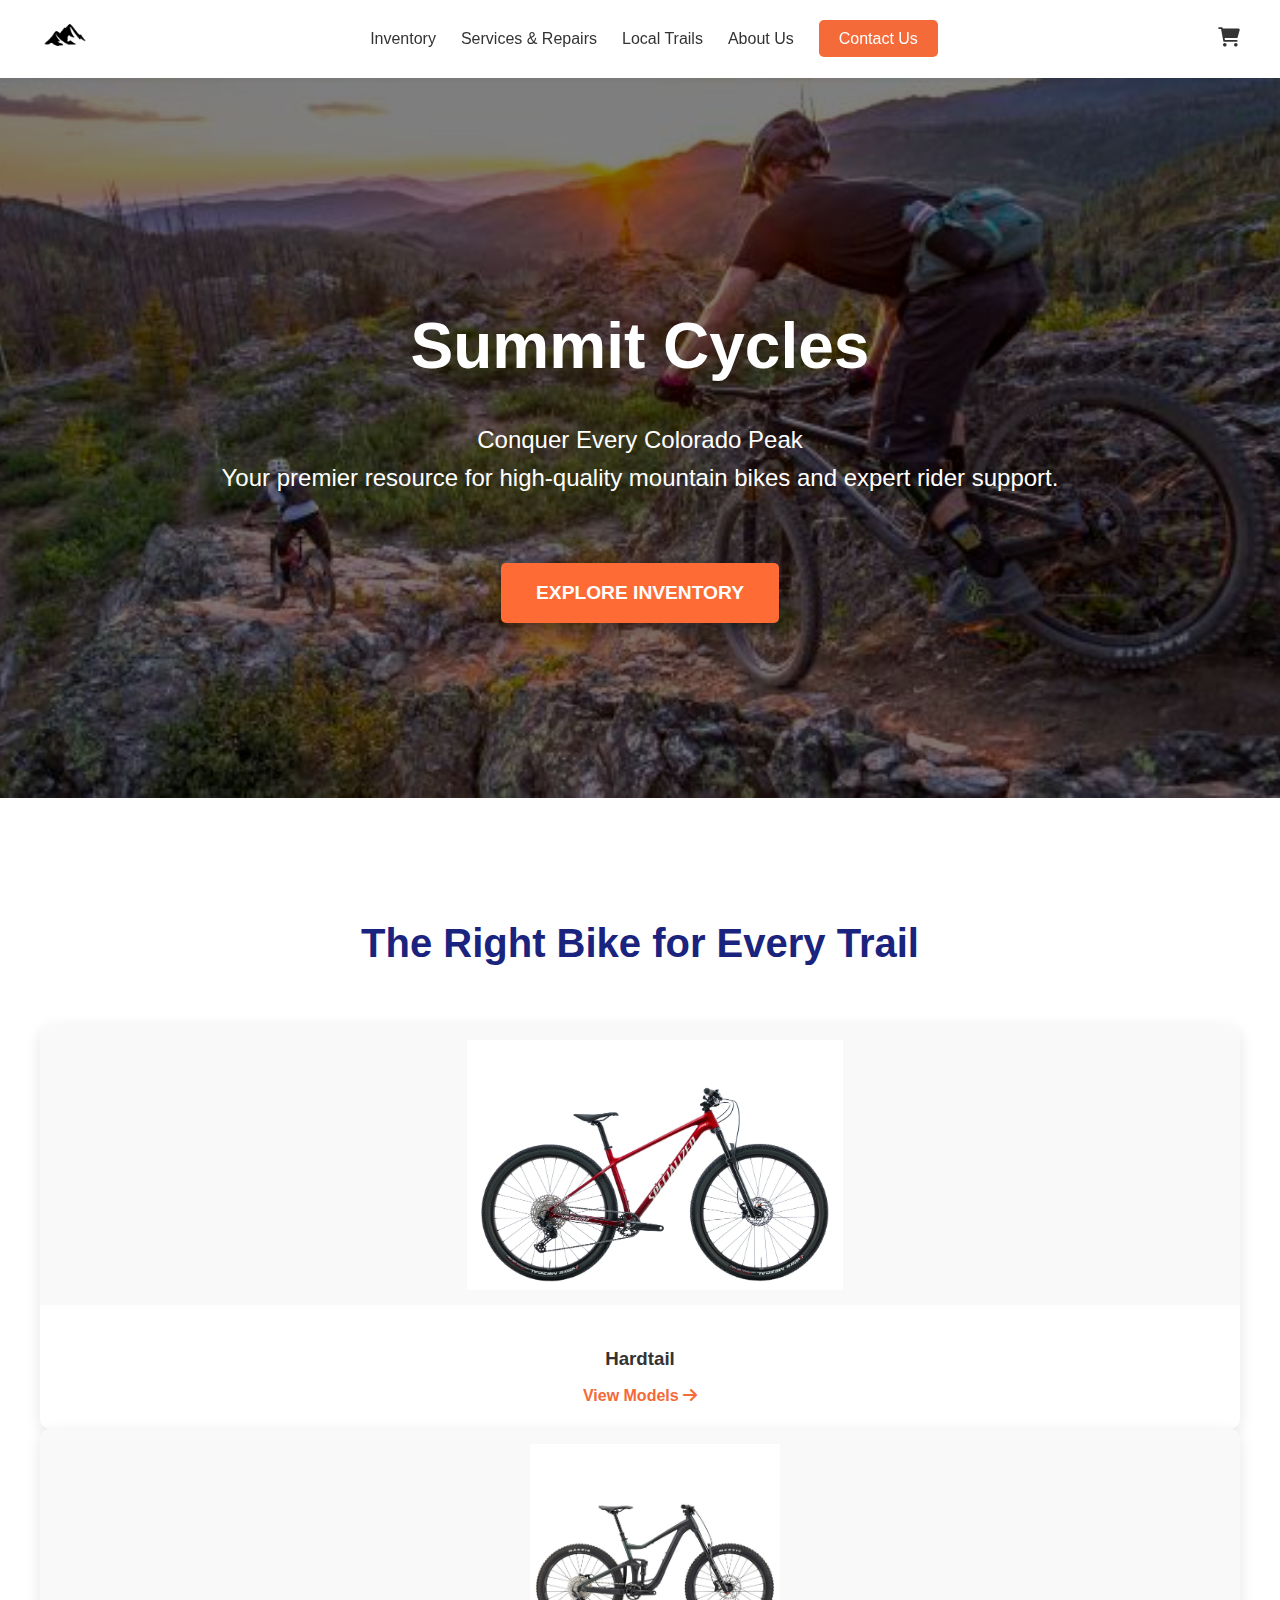
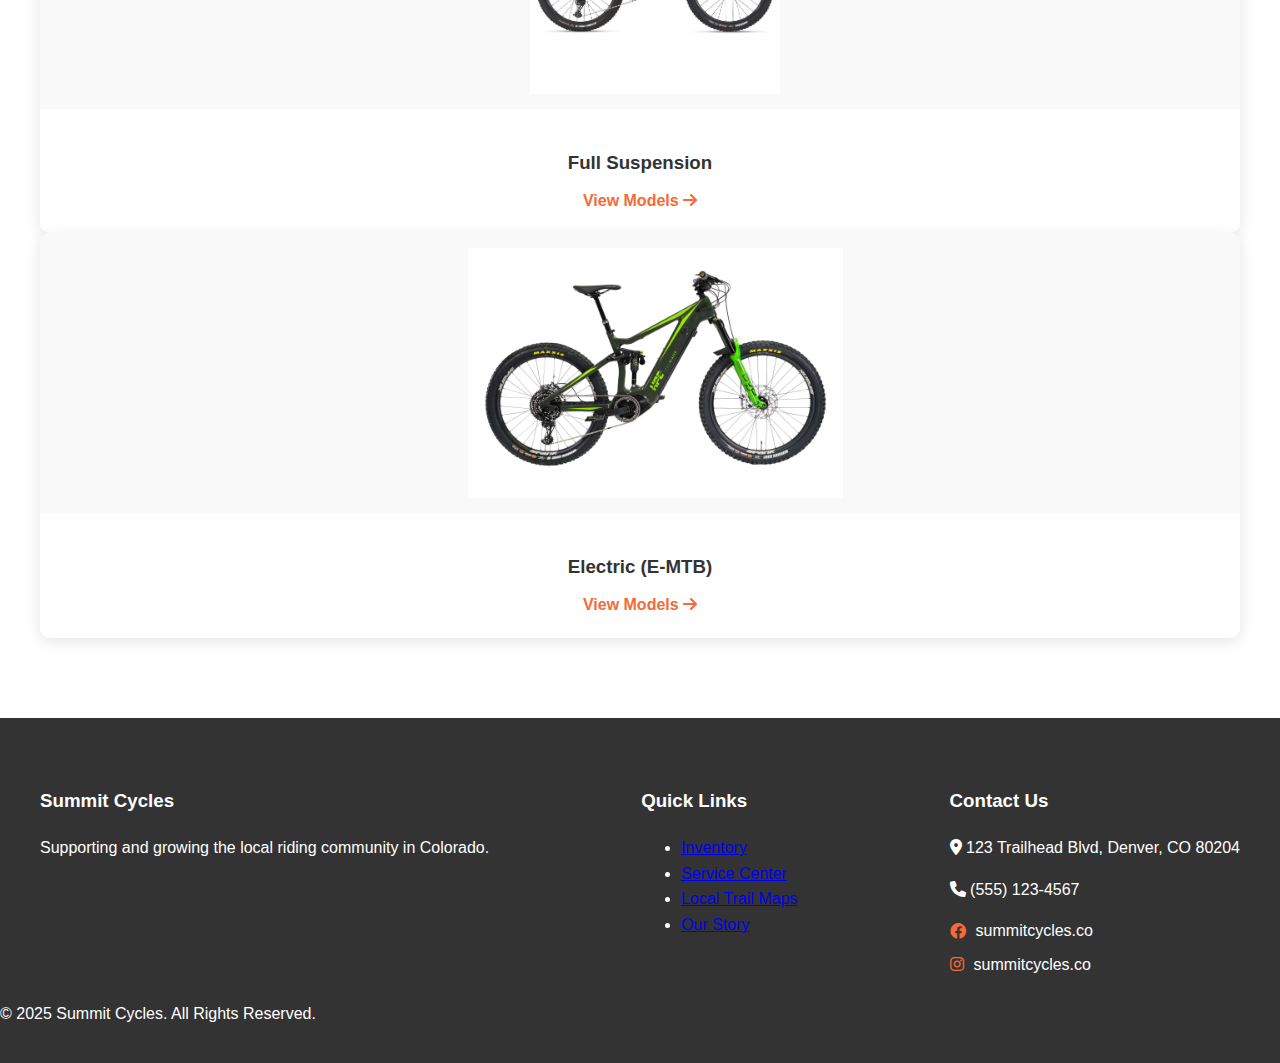
<file: index.html>
<!DOCTYPE html>
<html lang="en">
<head>
    <meta charset="UTF-8">
    <meta name="viewport" content="width=device-width, initial-scale=1.0">
    <title>Summit Cycles | Home - Colorado's Mountain Bike Experts</title>
    <link rel="icon" type="image/png" href="images/favicon.png">
    <link rel="stylesheet" href="https://cdnjs.cloudflare.com/ajax/libs/font-awesome/6.0.0/css/all.min.css">
    <link rel="stylesheet" href="style.css">
    <link rel="stylesheet" href="index.css">
    <script src="shop.js" defer></script>
</head>
<body>

    <nav class="navbar">
        <div class="container nav-container">
            <a href="index.html" class="logo">
                <img src="images/logo.png" alt="Summit Cycles Logo">
            </a>
            <ul class="nav-links">
                <li><a href="inventory.html">Inventory</a></li>
                <li><a href="services.html">Services & Repairs</a></li>
                <li><a href="trails.html">Local Trails</a></li>
                <li><a href="about.html">About Us</a></li>
                <li><a href="contact.html" class="btn-primary">Contact Us</a></li>
            </ul>
            <div class="nav-icons">
                <a href="javascript:void(0)" onclick="openCheckout()"><i class="fas fa-shopping-cart"></i></a>
            </div>
        </div>
    </nav>

    <header class="hero" style="background-image: linear-gradient(rgba(0,0,0,0.5), rgba(0,0,0,0.5)), url('images/hero-bg.jpg');">
        <div class="hero-content">
            <h1>Summit Cycles</h1>
            <p>Conquer Every Colorado Peak <br>
                Your premier resource for high-quality mountain bikes and expert rider support.</p>
            <a href="inventory.html" class="btn-large">Explore Inventory</a>
        </div>
    </header>

    <section id="bikes" class="categories section-padding">
        <div class="container">
            <h2 class="section-title">The Right Bike for Every Trail</h2>
            <div class="category-grid">
                <div class="category-card">
                    <img src="images/mountain_bike_thumb.jpg" alt="Hardtail">
                    <div class="category-info">
                        <h3>Hardtail</h3>
                        <a href="inventory.html#hardtail">View Models <i class="fas fa-arrow-right"></i></a>
                    </div>
                </div>
                <div class="category-card">
                    <img src="images/full_suspension_thumb.jpg" alt="Full Suspension">
                    <div class="category-info">
                        <h3>Full Suspension</h3>
                        <a href="inventory.html#fullsuspension">View Models <i class="fas fa-arrow-right"></i></a>
                    </div>
                </div>
                <div class="category-card">
                    <img src="images/e_bike_thumb.jpg" alt="Electric">
                    <div class="category-info">
                        <h3>Electric (E-MTB)</h3>
                        <a href="inventory.html#electric">View Models <i class="fas fa-arrow-right"></i></a>
                    </div>
                </div>
            </div>
        </div>
    </section>

    <footer>
        <div class="container footer-container">
            <div class="footer-col">
                <h3>Summit Cycles</h3>
                <p>Supporting and growing the local riding community in Colorado.</p>
            </div>
            <div class="footer-col">
                <h3>Quick Links</h3>
                <ul>
                    <li><a href="inventory.html">Inventory</a></li>
                    <li><a href="services.html">Service Center</a></li>
                    <li><a href="trails.html">Local Trail Maps</a></li>
                    <li><a href="about.html">Our Story</a></li>
                </ul>
            </div>
            <div class="footer-col">
                <h3>Contact Us</h3>
                <p><i class="fas fa-map-marker-alt"></i> 123 Trailhead Blvd, Denver, CO 80204</p>
                <p><i class="fas fa-phone"></i> (555) 123-4567</p>
                <div class="social-links">
                    <div class="social-item"><i class="fab fa-facebook"></i> <span>summitcycles.co</span></div>
                    <div class="social-item"><i class="fab fa-instagram"></i> <span>summitcycles.co</span></div>
                </div>
            </div>
        </div>
        <div class="footer-bottom">
            <p>&copy; 2025 Summit Cycles. All Rights Reserved.</p>
        </div>
    </footer>

    <div id="checkoutModal" class="modal">
        <div class="modal-content">
            <span class="close-modal" onclick="closeCheckout()">&times;</span>
            <h2>Your Cart</h2>
            <form class="checkout-form">
                <input type="text" placeholder="Full Name" required>
                <input type="email" placeholder="Email" required>
                <input type="text" placeholder="Card Number" required>
                <button type="submit" class="btn-large" style="width: 100%; border:none;">Pay Now</button>
            </form>
        </div>
    </div>

</body>
</html>
</file>
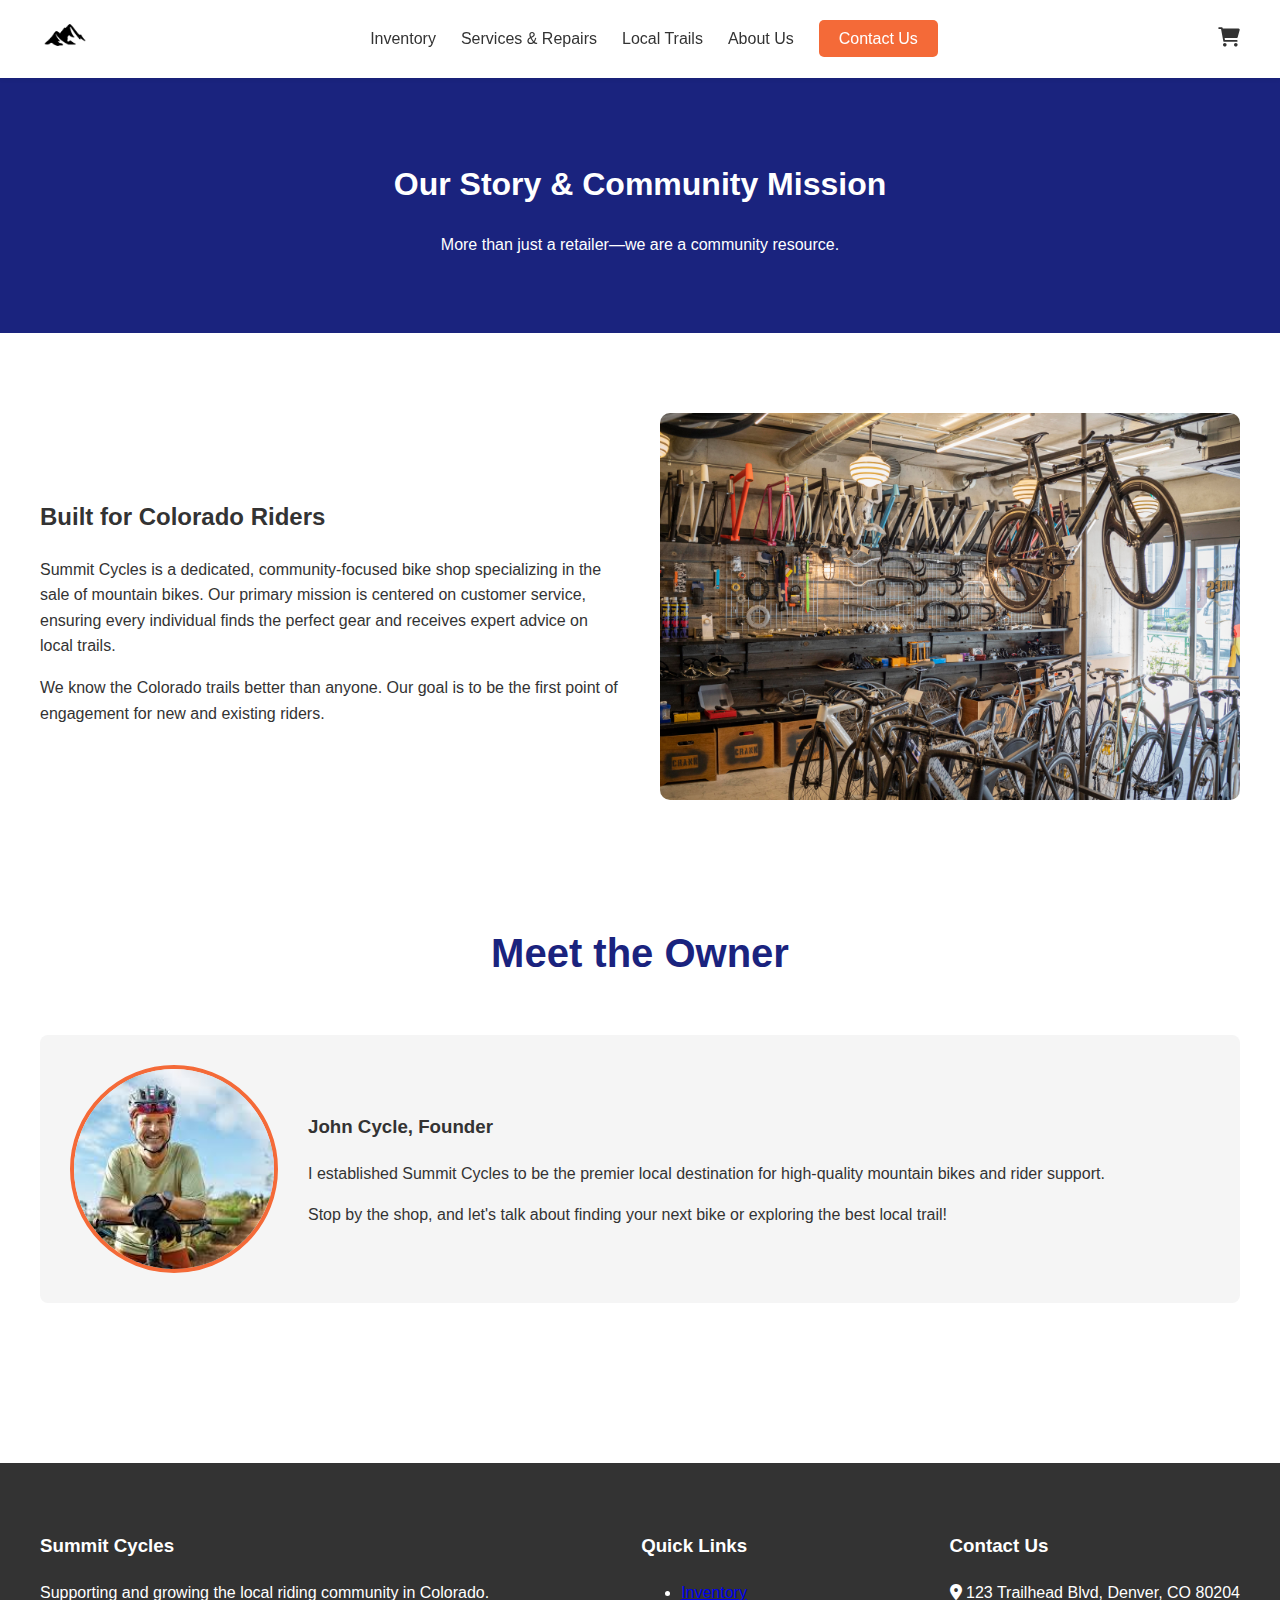
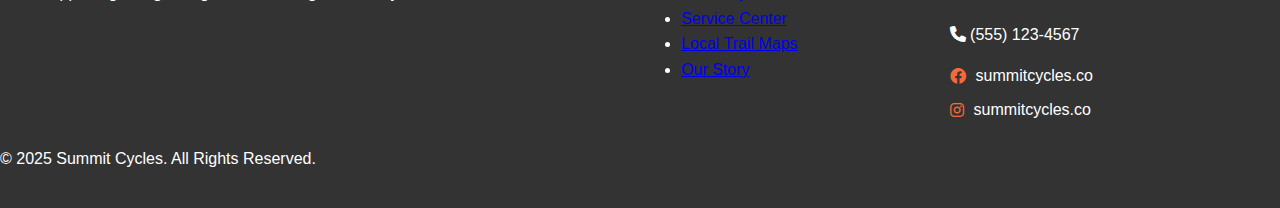
<file: about.html>
<!DOCTYPE html>
<html lang="en">
<head>
    <meta charset="UTF-8">
    <meta name="viewport" content="width=device-width, initial-scale=1.0">
    <title>Summit Cycles | About Us & Community</title>
    <link rel="icon" type="image/png" href="images/favicon.png"> 
    <link rel="stylesheet" href="https://cdnjs.cloudflare.com/ajax/libs/font-awesome/6.0.0/css/all.min.css">
    <link rel="stylesheet" href="style.css"> 
    <link rel="stylesheet" href="about.css"> 
    <script src="shop.js" defer></script>
</head>
<body>
    
    <nav class="navbar">
        <div class="container nav-container">
            <a href="index.html" class="logo">
                <img src="images/logo.png" alt="Summit Cycles Logo">
            </a>
            <ul class="nav-links">
                <li><a href="inventory.html">Inventory</a></li>
                <li><a href="services.html">Services & Repairs</a></li>
                <li><a href="trails.html">Local Trails</a></li>
                <li><a href="about.html">About Us</a></li>
                <li><a href="contact.html" class="btn-primary">Contact Us</a></li>
            </ul>
            <div class="nav-icons">
                <a href="javascript:void(0)" onclick="openCheckout()"><i class="fas fa-shopping-cart"></i></a>
            </div>
        </div>
    </nav>

    <header class="page-header">
        <div class="container">
            <h1>Our Story & Community Mission</h1>
            <p>More than just a retailer—we are a community resource.</p>
        </div>
    </header>

    <main class="section-padding">
        <div class="container">
            <section class="about-content" style="display: flex; gap: 40px; align-items: center; flex-wrap: wrap;">
                <div style="flex: 1; min-width: 300px;">
                    <h2>Built for Colorado Riders</h2>
                    <p>Summit Cycles is a dedicated, community-focused bike shop specializing in the sale of mountain bikes. Our primary mission is centered on customer service, ensuring every individual finds the perfect gear and receives expert advice on local trails.</p>
                    <p>We know the Colorado trails better than anyone. Our goal is to be the first point of engagement for new and existing riders.</p>
                </div>
                <div style="flex: 1; min-width: 300px;">
                    <img src="images/store_interior.jpg" alt="Interior" class="about-image" style="width: 100%; border-radius: 10px;"> 
                </div>
            </section>

            <section class="section-padding">
                <h2 class="section-title">Meet the Owner</h2>
                <div class="owner-bio" style="display: flex; gap: 30px; align-items: center; flex-wrap: wrap;">
                    <img src="images/owner_john.jpg" alt="John Cycle" class="owner-image" style="width: 200px; height: 200px; border-radius: 50%; object-fit: cover;"> 
                    <div class="owner-text" style="flex: 1;">
                        <h3>John Cycle, Founder</h3>
                        <p>I established Summit Cycles to be the premier local destination for high-quality mountain bikes and rider support.</p>
                        <p>Stop by the shop, and let's talk about finding your next bike or exploring the best local trail!</p>
                    </div>
                </div>
            </section>
        </div>
    </main>

    <footer>
        <div class="container footer-container">
            <div class="footer-col">
                <h3>Summit Cycles</h3>
                <p>Supporting and growing the local riding community in Colorado.</p>
            </div>
            <div class="footer-col">
                <h3>Quick Links</h3>
                <ul>
                    <li><a href="inventory.html">Inventory</a></li>
                    <li><a href="services.html">Service Center</a></li>
                    <li><a href="trails.html">Local Trail Maps</a></li>
                    <li><a href="about.html">Our Story</a></li>
                </ul>
            </div>
            <div class="footer-col">
                <h3>Contact Us</h3>
                <p><i class="fas fa-map-marker-alt"></i> 123 Trailhead Blvd, Denver, CO 80204</p>
                <p><i class="fas fa-phone"></i> (555) 123-4567</p>
                
                <div class="social-links">
                    <div class="social-item">
                        <i class="fab fa-facebook"></i>
                        <span>summitcycles.co</span>
                    </div>
                    <div class="social-item">
                        <i class="fab fa-instagram"></i>
                        <span>summitcycles.co</span>
                    </div>
                </div>
            </div>
        </div>
        <div class="footer-bottom">
            <p>&copy; 2025 Summit Cycles. All Rights Reserved.</p>
        </div>
    </footer>

    <div id="checkoutModal" class="modal">
        <div class="modal-content">
            <span class="close-modal" onclick="closeCheckout()">&times;</span>
            <div class="checkout-header">
                <h2>Your Cart</h2>
            </div>
            <div class="order-summary">
                <p><strong>Item:</strong> Summit Cycles Gear</p>
                <p>Complete your purchase to support local trails.</p>
            </div>
            <form class="checkout-form">
                <input type="text" placeholder="Full Name" required>
                <input type="email" placeholder="Email Address" required>
                <input type="text" placeholder="Card Number" required>
                <button type="submit" class="btn-large" style="width: 100%; border:none;">Pay Now</button>
            </form>
        </div>
    </div>
</body>
</html>
</file>
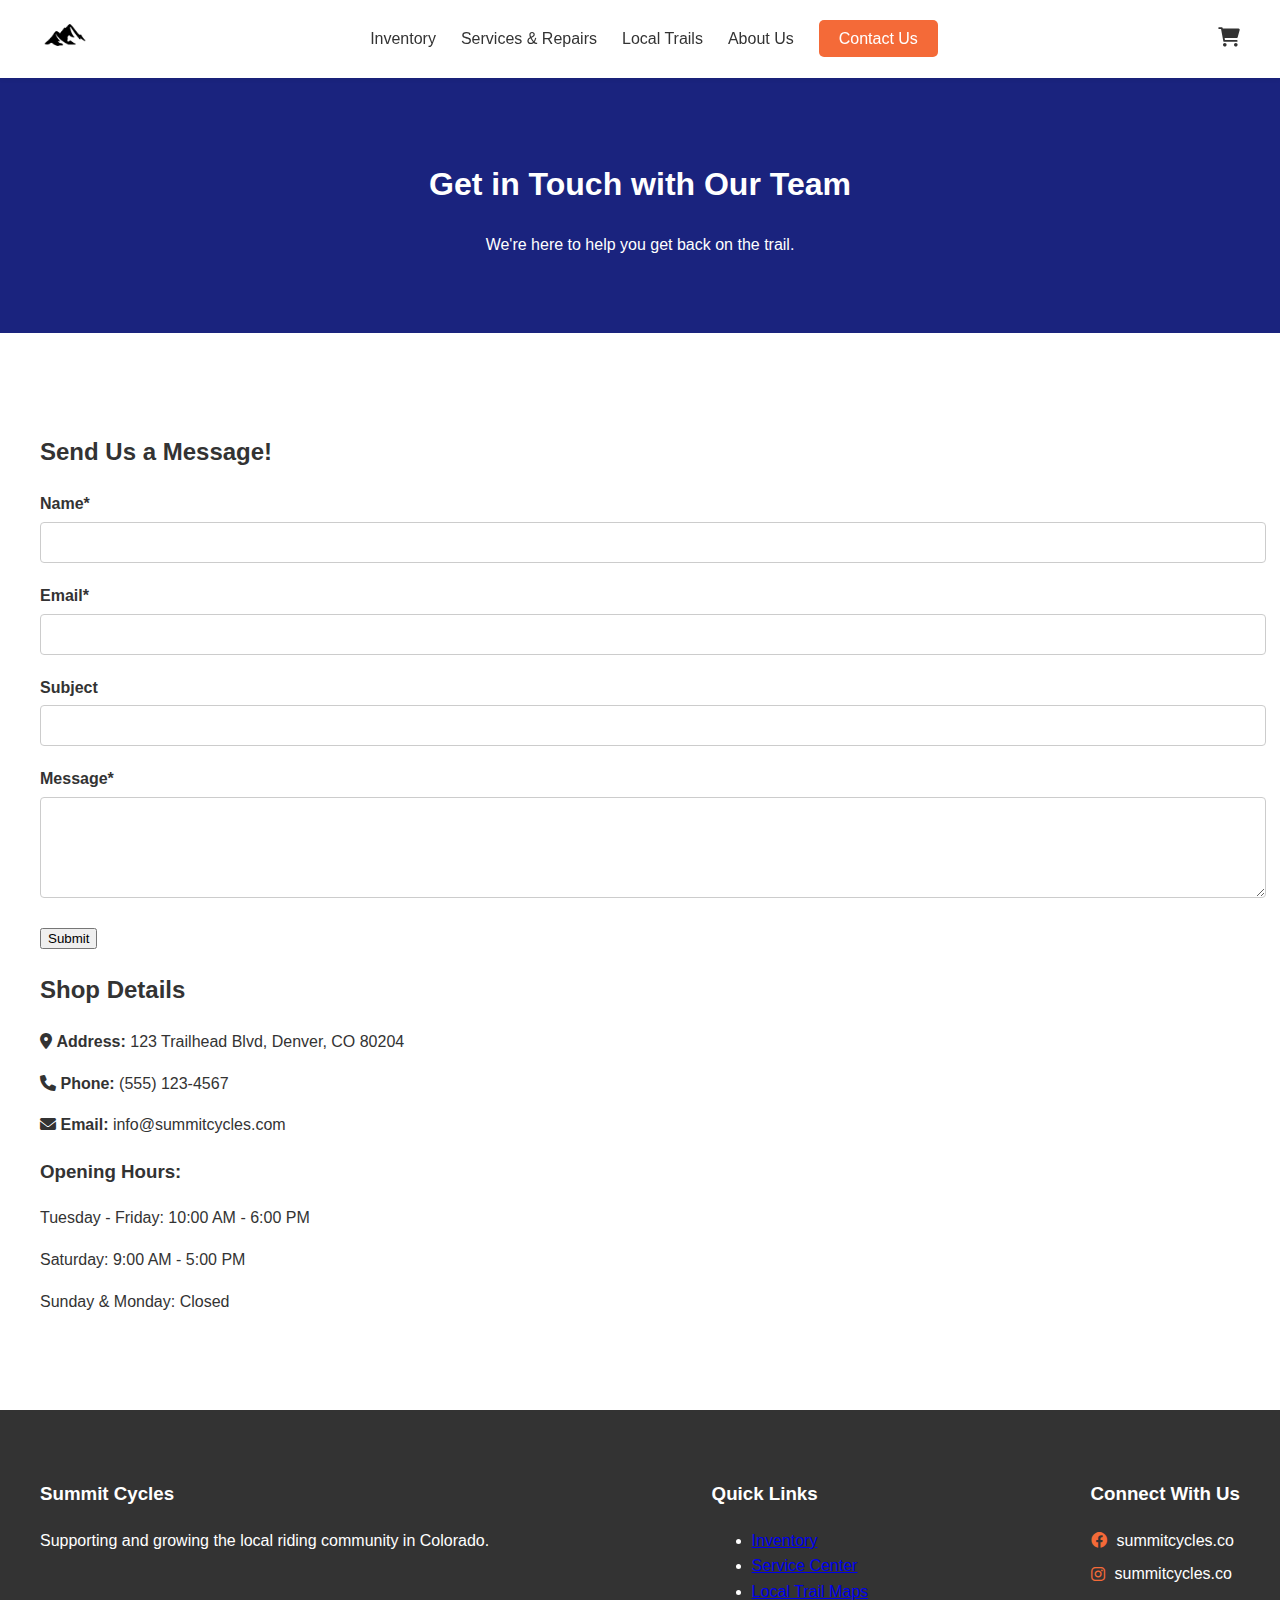
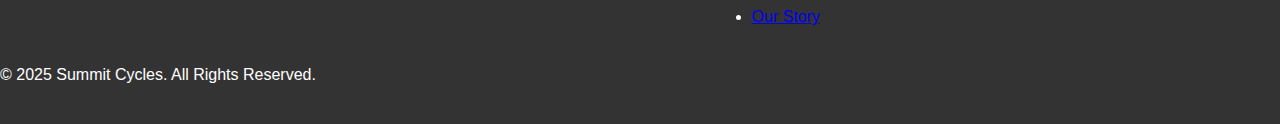
<file: contact.html>
<!DOCTYPE html>
<html lang="en">
<head>
    <meta charset="UTF-8">
    <meta name="viewport" content="width=device-width, initial-scale=1.0">
    <title>Summit Cycles | Contact Us</title>
    <link rel="icon" type="image/png" href="images/favicon.png"> 
    <link rel="stylesheet" href="https://cdnjs.cloudflare.com/ajax/libs/font-awesome/6.0.0/css/all.min.css">
    <link rel="stylesheet" href="style.css"> 
    <link rel="stylesheet" href="contact.css"> 
    <script src="shop.js" defer></script>
</head>
<body>
    
    <nav class="navbar">
        <div class="container nav-container">
            <a href="index.html" class="logo">
                <img src="images/logo.png" alt="Summit Cycles Logo">
            </a>
            <ul class="nav-links">
                <li><a href="inventory.html">Inventory</a></li>
                <li><a href="services.html">Services & Repairs</a></li>
                <li><a href="trails.html">Local Trails</a></li>
                <li><a href="about.html">About Us</a></li>
                <li><a href="contact.html" class="btn-primary">Contact Us</a></li>
            </ul>
            <div class="nav-icons">
                <a href="javascript:void(0)" onclick="openCheckout()"><i class="fas fa-shopping-cart"></i></a>
            </div>
        </div>
    </nav>

    <header class="page-header">
        <div class="container">
            <h1>Get in Touch with Our Team</h1>
            <p>We're here to help you get back on the trail.</p>
        </div>
    </header>

    <main class="section-padding">
        <div class="container contact-grid">
            <div>
                <h2>Send Us a Message!</h2>
                <form class="contact-form">
                    <label for="name">Name*</label>
                    <input type="text" id="name" name="name" required>
                    <label for="email">Email*</label>
                    <input type="email" id="email" name="email" required>
                    <label for="subject">Subject</label>
                    <input type="text" id="subject" name="subject">
                    <label for="message">Message*</label>
                    <textarea id="message" name="message" rows="5" required></textarea>
                    <button type="submit" class="btn-large">Submit</button>
                </form>
            </div>
            
            <div class="shop-details-block">
                <h2>Shop Details</h2>
                <p class="contact-info-item contact-info-top-margin">
                    <i class="fas fa-map-marker-alt contact-icon"></i> <strong>Address:</strong> 123 Trailhead Blvd, Denver, CO 80204
                </p>
                <p class="contact-info-item">
                    <i class="fas fa-phone contact-icon"></i> <strong>Phone:</strong> (555) 123-4567
                </p>
                <p class="contact-info-item">
                    <i class="fas fa-envelope contact-icon"></i> <strong>Email:</strong> info@summitcycles.com
                </p>
                
                <h3 class="hours-heading">Opening Hours:</h3>
                <p>Tuesday - Friday: 10:00 AM - 6:00 PM</p>
                <p>Saturday: 9:00 AM - 5:00 PM</p>
                <p>Sunday & Monday: Closed</p>
            </div>
        </div>
    </main>

    <footer>
        <div class="container footer-container">
            <div class="footer-col">
                <h3>Summit Cycles</h3>
                <p>Supporting and growing the local riding community in Colorado.</p>
            </div>
            <div class="footer-col">
                <h3>Quick Links</h3>
                <ul>
                    <li><a href="inventory.html">Inventory</a></li>
                    <li><a href="services.html">Service Center</a></li>
                    <li><a href="trails.html">Local Trail Maps</a></li>
                    <li><a href="about.html">Our Story</a></li>
                </ul>
            </div>
            <div class="footer-col">
                <h3>Connect With Us</h3>
                <div class="social-links">
                    <div class="social-item"><i class="fab fa-facebook"></i> <span>summitcycles.co</span></div>
                    <div class="social-item"><i class="fab fa-instagram"></i> <span>summitcycles.co</span></div>
                </div>
            </div>
        </div>
        <div class="footer-bottom"><p>&copy; 2025 Summit Cycles. All Rights Reserved.</p></div>
    </footer>

    <div id="checkoutModal" class="modal">
        <div class="modal-content">
            <span class="close-modal" onclick="closeCheckout()">&times;</span>
            <div class="checkout-header"><h2>Checkout</h2></div>
            <form class="checkout-form">
                <input type="text" placeholder="Full Name" required>
                <input type="email" placeholder="Email Address" required>
                <input type="text" placeholder="Card Number" required>
                <button type="submit" class="btn-large" style="width: 100%; border:none;">Pay Now</button>
            </form>
        </div>
    </div>
</body>
</html>
</file>
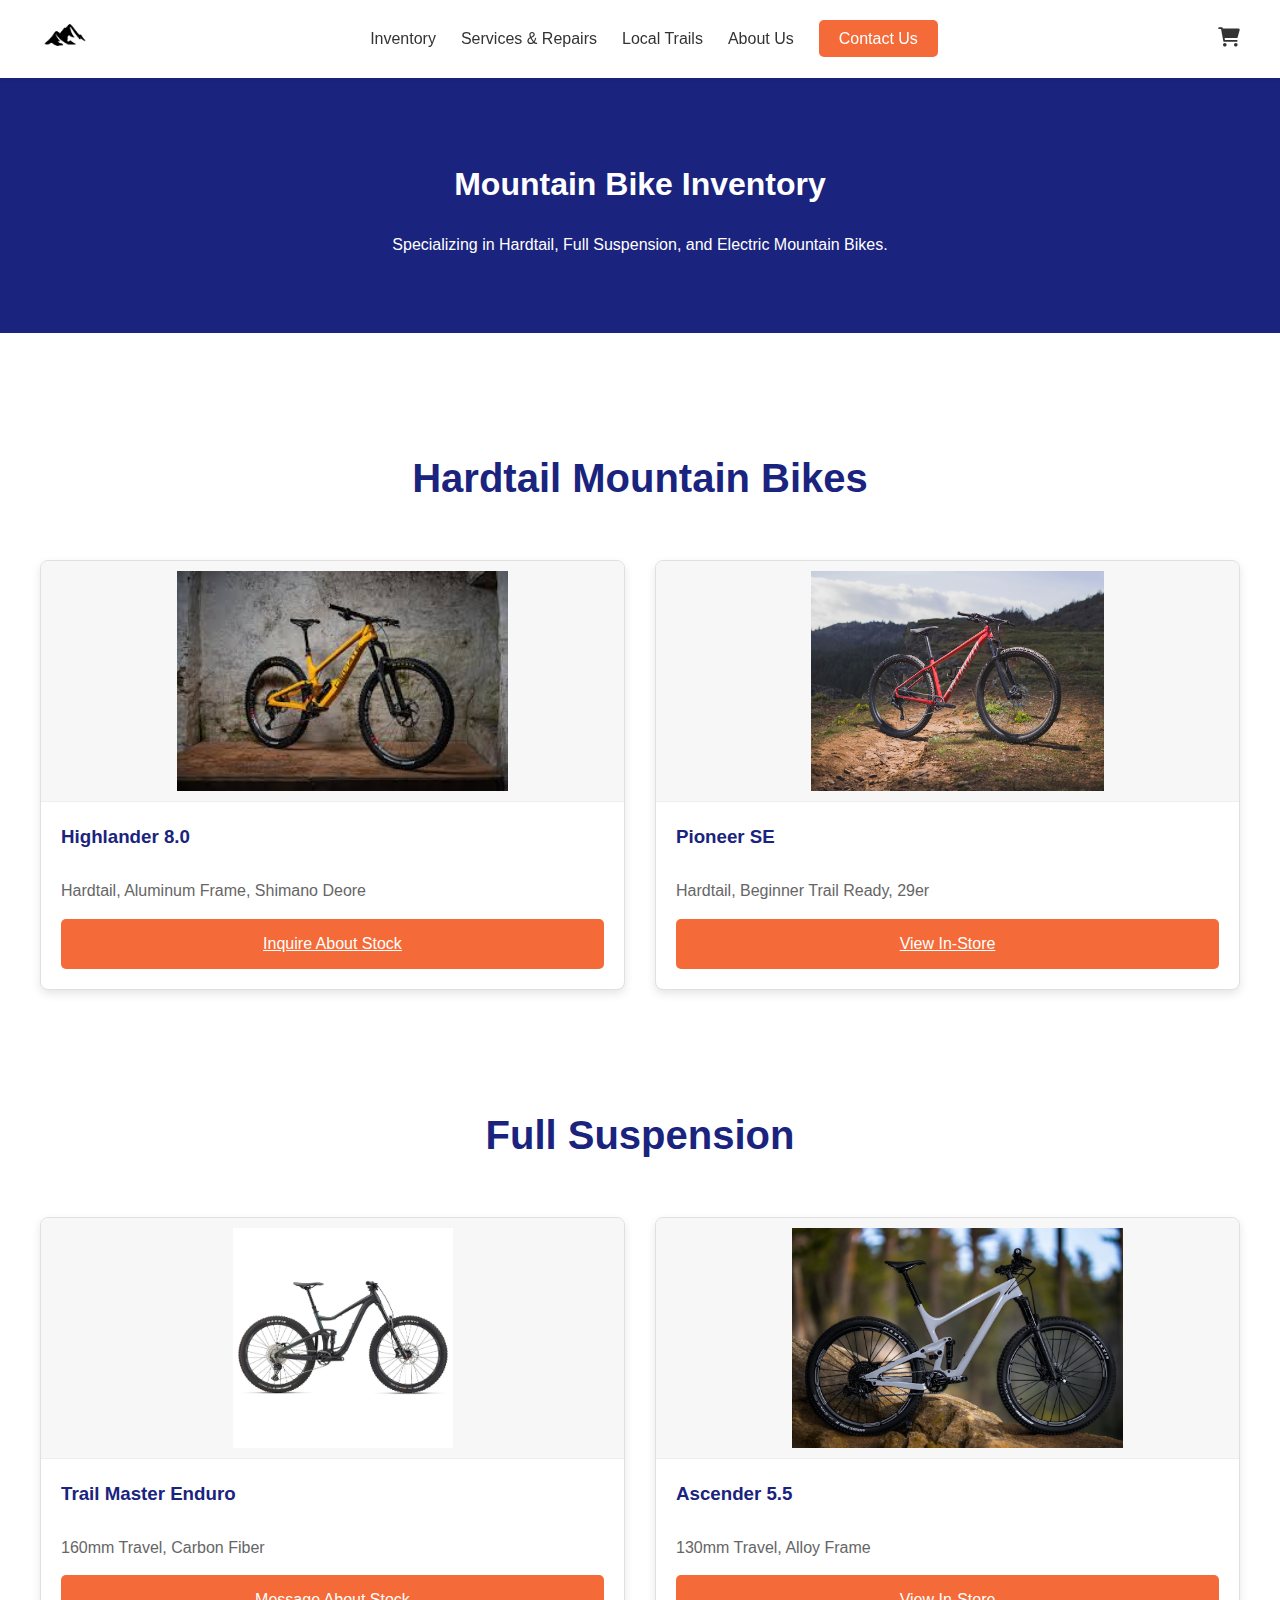
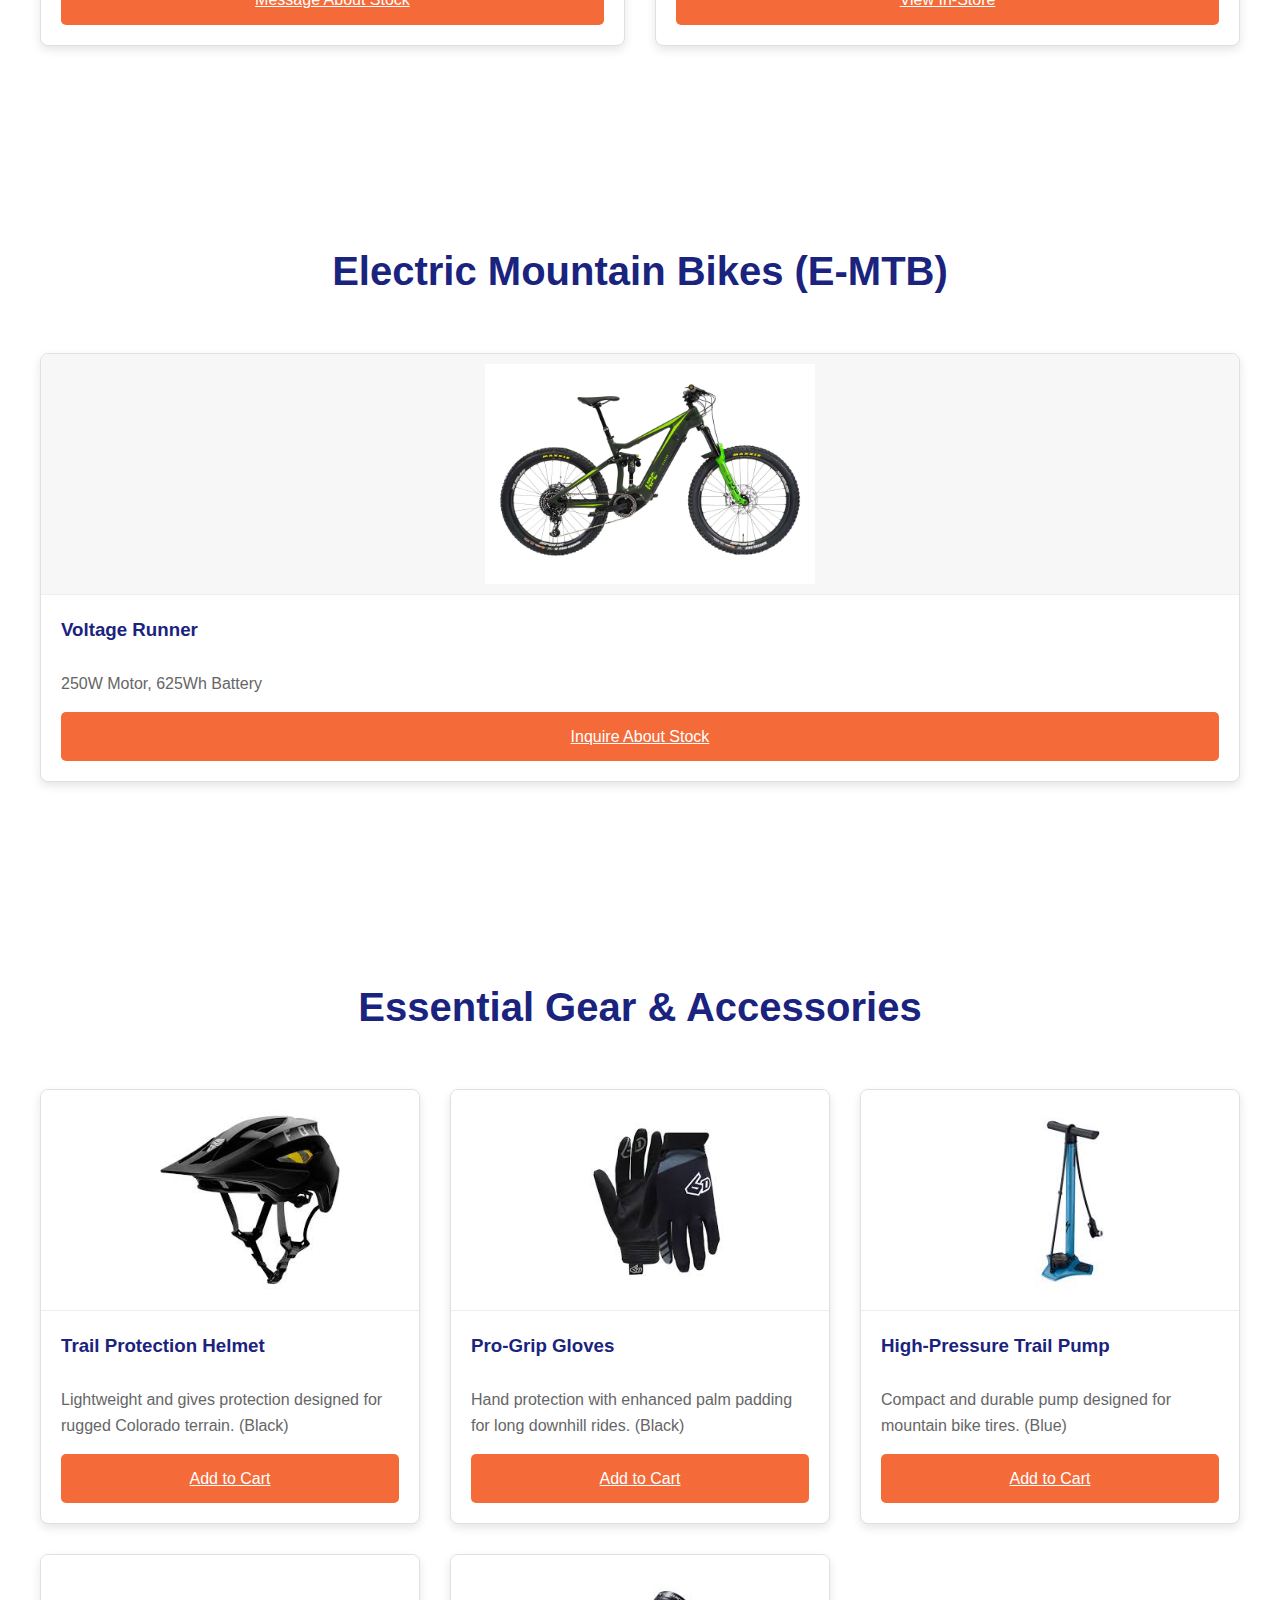
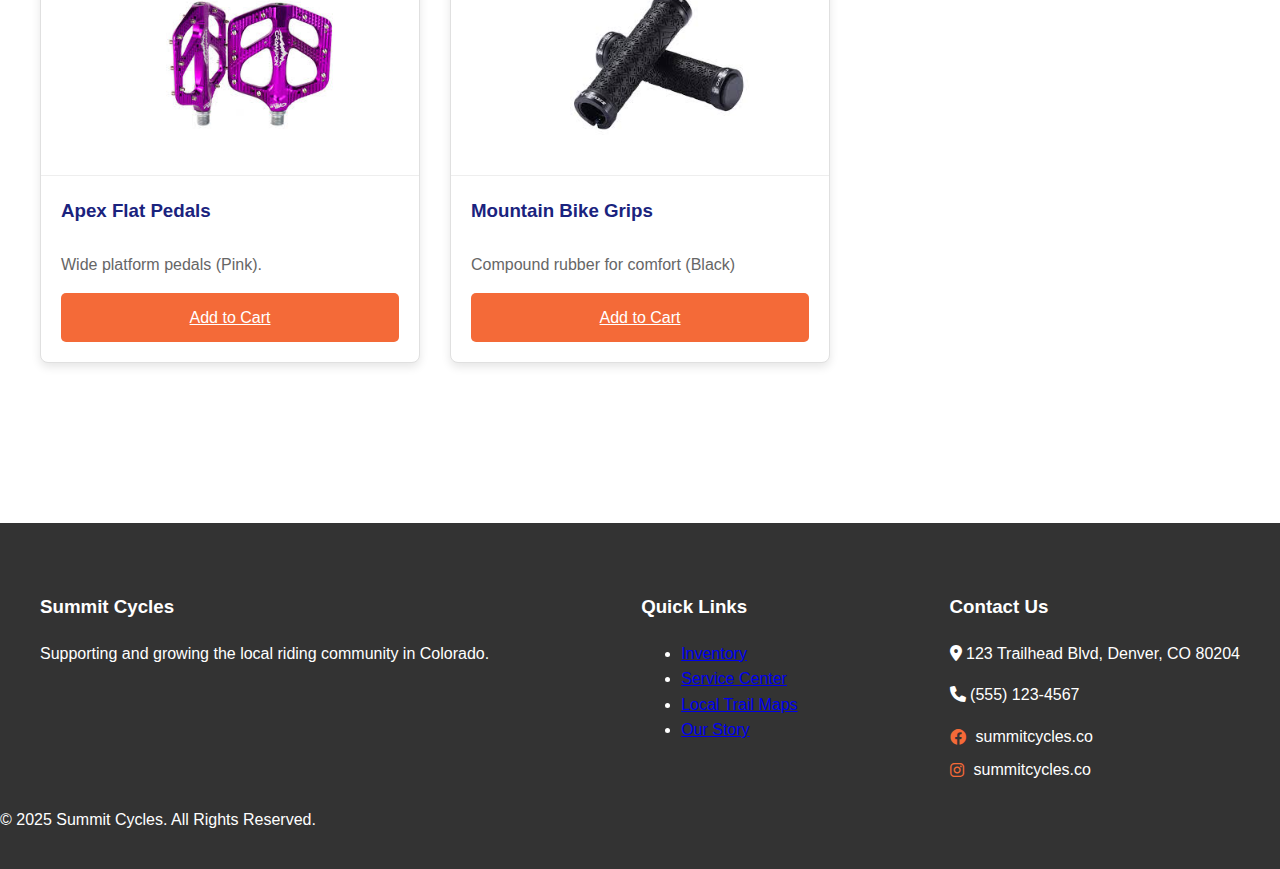
<file: inventory.html>
<!DOCTYPE html>
<html lang="en">
<head>
    <meta charset="UTF-8">
    <meta name="viewport" content="width=device-width, initial-scale=1.0">
    <title>Summit Cycles | Mountain Bike Inventory</title>
    <link rel="icon" type="image/png" href="images/favicon.png"> 
    
    <link rel="stylesheet" href="https://cdnjs.cloudflare.com/ajax/libs/font-awesome/6.0.0/css/all.min.css">
    <link rel="stylesheet" href="style.css">
    <link rel="stylesheet" href="inventory.css">
    
    <script src="shop.js" defer></script>
</head>
<body>
    
    <nav class="navbar">
        <div class="container nav-container">
            <a href="index.html" class="logo">
                <img src="images/logo.png" alt="Summit Cycles Logo">
            </a>
            
            <ul class="nav-links">
                <li><a href="inventory.html">Inventory</a></li>
                <li><a href="services.html">Services & Repairs</a></li>
                <li><a href="trails.html">Local Trails</a></li>
                <li><a href="about.html">About Us</a></li>
                <li><a href="contact.html" class="btn-primary">Contact Us</a></li>
            </ul>

            <div class="nav-icons">
                <a href="javascript:void(0)" onclick="openCheckout()"><i class="fas fa-shopping-cart"></i></a>
            </div>
        </div>
    </nav>

    <header class="page-header">
        <div class="container">
            <h1>Mountain Bike Inventory</h1>
            <p>Specializing in Hardtail, Full Suspension, and Electric Mountain Bikes.</p>
        </div>
    </header>

    <main class="shop-content section-padding">
        <div class="container">
            
            <section id="hardtail">
                <h2 class="section-title">Hardtail Mountain Bikes</h2>
                <div class="category-grid">
                    <div class="category-card">
                        <img src="images/highhardtail.jpg" alt="Highlander 8.0">
                        <div class="category-info">
                            <h3>Highlander 8.0</h3>
                            <p>Hardtail, Aluminum Frame, Shimano Deore</p>
                            <a href="contact.html" class="btn-primary">Inquire About Stock</a>
                        </div>
                    </div>
                    <div class="category-card">
                        <img src="images/mtb_entry.jpg" alt="Pioneer SE">
                        <div class="category-info">
                            <h3>Pioneer SE</h3>
                            <p>Hardtail, Beginner Trail Ready, 29er</p>
                            <a href="contact.html" class="btn-primary">View In-Store</a>
                        </div>
                    </div>
                </div>
            </section>
            
            <section id="fullsuspension" class="section-padding">
                <h2 class="section-title">Full Suspension</h2>
                <div class="category-grid">
                    <div class="category-card">
                        <img src="images/full_suspension_thumb.jpg" alt="Trail Master Enduro">
                        <div class="category-info">
                            <h3>Trail Master Enduro</h3>
                            <p>160mm Travel, Carbon Fiber</p>
                            <a href="contact.html" class="btn-primary">Message About Stock</a>
                        </div>
                    </div>
                    <div class="category-card">
                        <img src="images/bike_fs_trail.jpg" alt="Ascender 5.5">
                        <div class="category-info">
                            <h3>Ascender 5.5</h3>
                            <p>130mm Travel, Alloy Frame</p>
                            <a href="contact.html" class="btn-primary">View In-Store</a>
                        </div>
                    </div>
                </div>
            </section>

            <section id="electric" class="section-padding">
                <h2 class="section-title">Electric Mountain Bikes (E-MTB)</h2>
                <div class="category-grid">
                    <div class="category-card">
                        <img src="images/e_bike_thumb.jpg" alt="Voltage Runner">
                        <div class="category-info">
                            <h3>Voltage Runner</h3>
                            <p>250W Motor, 625Wh Battery</p>
                            <a href="contact.html" class="btn-primary">Inquire About Stock</a>
                        </div>
                    </div>
                </div>
            </section>
            <section id="gear" class="section-padding">
                <h2 class="section-title">Essential Gear & Accessories</h2>
                <div class="category-grid">
                    
                    <div class="category-card gear-card">
                        <img src="images/helmet.jpg" alt="Mountain Bike Helmet">
                        <div class="category-info">
                            <h3>Trail Protection Helmet</h3>
                            <p>Lightweight and gives protection designed for rugged Colorado terrain. (Black)</p>
                            <a href="javascript:void(0)" onclick="openCheckout()" class="btn-primary">Add to Cart</a>
                        </div>
                    </div>

                    <div class="category-card gear-card">
                        <img src="images/gloves.jpg" alt="Mountain Bike Gloves">
                        <div class="category-info">
                            <h3>Pro-Grip Gloves</h3>
                            <p>Hand protection with enhanced palm padding for long downhill rides. (Black)</p>
                            <a href="javascript:void(0)" onclick="openCheckout()" class="btn-primary">Add to Cart</a>
                        </div>
                    </div>

                    <div class="category-card gear-card">
                        <img src="images/pump.jpg" alt="Mountain Bike Pump">
                        <div class="category-info">
                            <h3>High-Pressure Trail Pump</h3>
                            <p>Compact and durable pump designed for  mountain bike tires. (Blue) </p>
                            <a href="javascript:void(0)" onclick="openCheckout()" class="btn-primary">Add to Cart</a>
                        </div>
                    </div>

                    <div class="category-card gear-card">
                        <img src="images/pedals.jpg" alt="Mountain Bike Pedals">
                        <div class="category-info">
                            <h3>Apex Flat Pedals</h3>
                            <p>Wide platform pedals (Pink).</p>
                            <a href="javascript:void(0)" onclick="openCheckout()" class="btn-primary">Add to Cart</a>
                        </div>
                    </div>

                    <div class="category-card gear-card">
                        <img src="images/bikegrips.jpg" alt="Mountain Bike Grips">
                        <div class="category-info">
                            <h3>Mountain Bike Grips</h3>
                            <p>Compound rubber for comfort (Black)</p>
                            <a href="javascript:void(0)" onclick="openCheckout()" class="btn-primary">Add to Cart</a>
                        </div>
                    </div>

                </div>
            </section>

        </div>
    </main>

    <footer>
        <div class="container footer-container">
            <div class="footer-col">
                <h3>Summit Cycles</h3>
                <p>Supporting and growing the local riding community in Colorado.</p>
            </div>
            <div class="footer-col">
                <h3>Quick Links</h3>
                <ul>
                    <li><a href="inventory.html">Inventory</a></li>
                    <li><a href="services.html">Service Center</a></li>
                    <li><a href="trails.html">Local Trail Maps</a></li>
                    <li><a href="about.html">Our Story</a></li>
                </ul>
            </div>
            <div class="footer-col">
                <h3>Contact Us</h3>
                <p><i class="fas fa-map-marker-alt"></i> 123 Trailhead Blvd, Denver, CO 80204</p>
                <p><i class="fas fa-phone"></i> (555) 123-4567</p>
                
                <div class="social-links">
                    <div class="social-item">
                        <i class="fab fa-facebook"></i>
                        <span>summitcycles.co</span>
                    </div>
                    <div class="social-item">
                        <i class="fab fa-instagram"></i>
                        <span>summitcycles.co</span>
                    </div>
                </div>
            </div>
        </div>
        <div class="footer-bottom">
            <p>&copy; 2025 Summit Cycles. All Rights Reserved.</p>
        </div>
    </footer>

    <div id="checkoutModal" class="modal">
        <div class="modal-content">
            <span class="close-modal" onclick="closeCheckout()">&times;</span>
            <div class="checkout-header">
                <h2>Your Cart</h2>
            </div>
            <div class="order-summary">
                <p><strong>Item:</strong> Summit Cycles Gear</p>
                <p>Complete your purchase to support local trails.</p>
            </div>
            <form class="checkout-form">
                <input type="text" placeholder="Full Name" required>
                <input type="email" placeholder="Email Address" required>
                <input type="text" placeholder="Card Number" required>
                <button type="submit" class="btn-large" style="width: 100%; border:none;">Pay Now</button>
            </form>
        </div>
    </div>

</body>
</html>
</file>
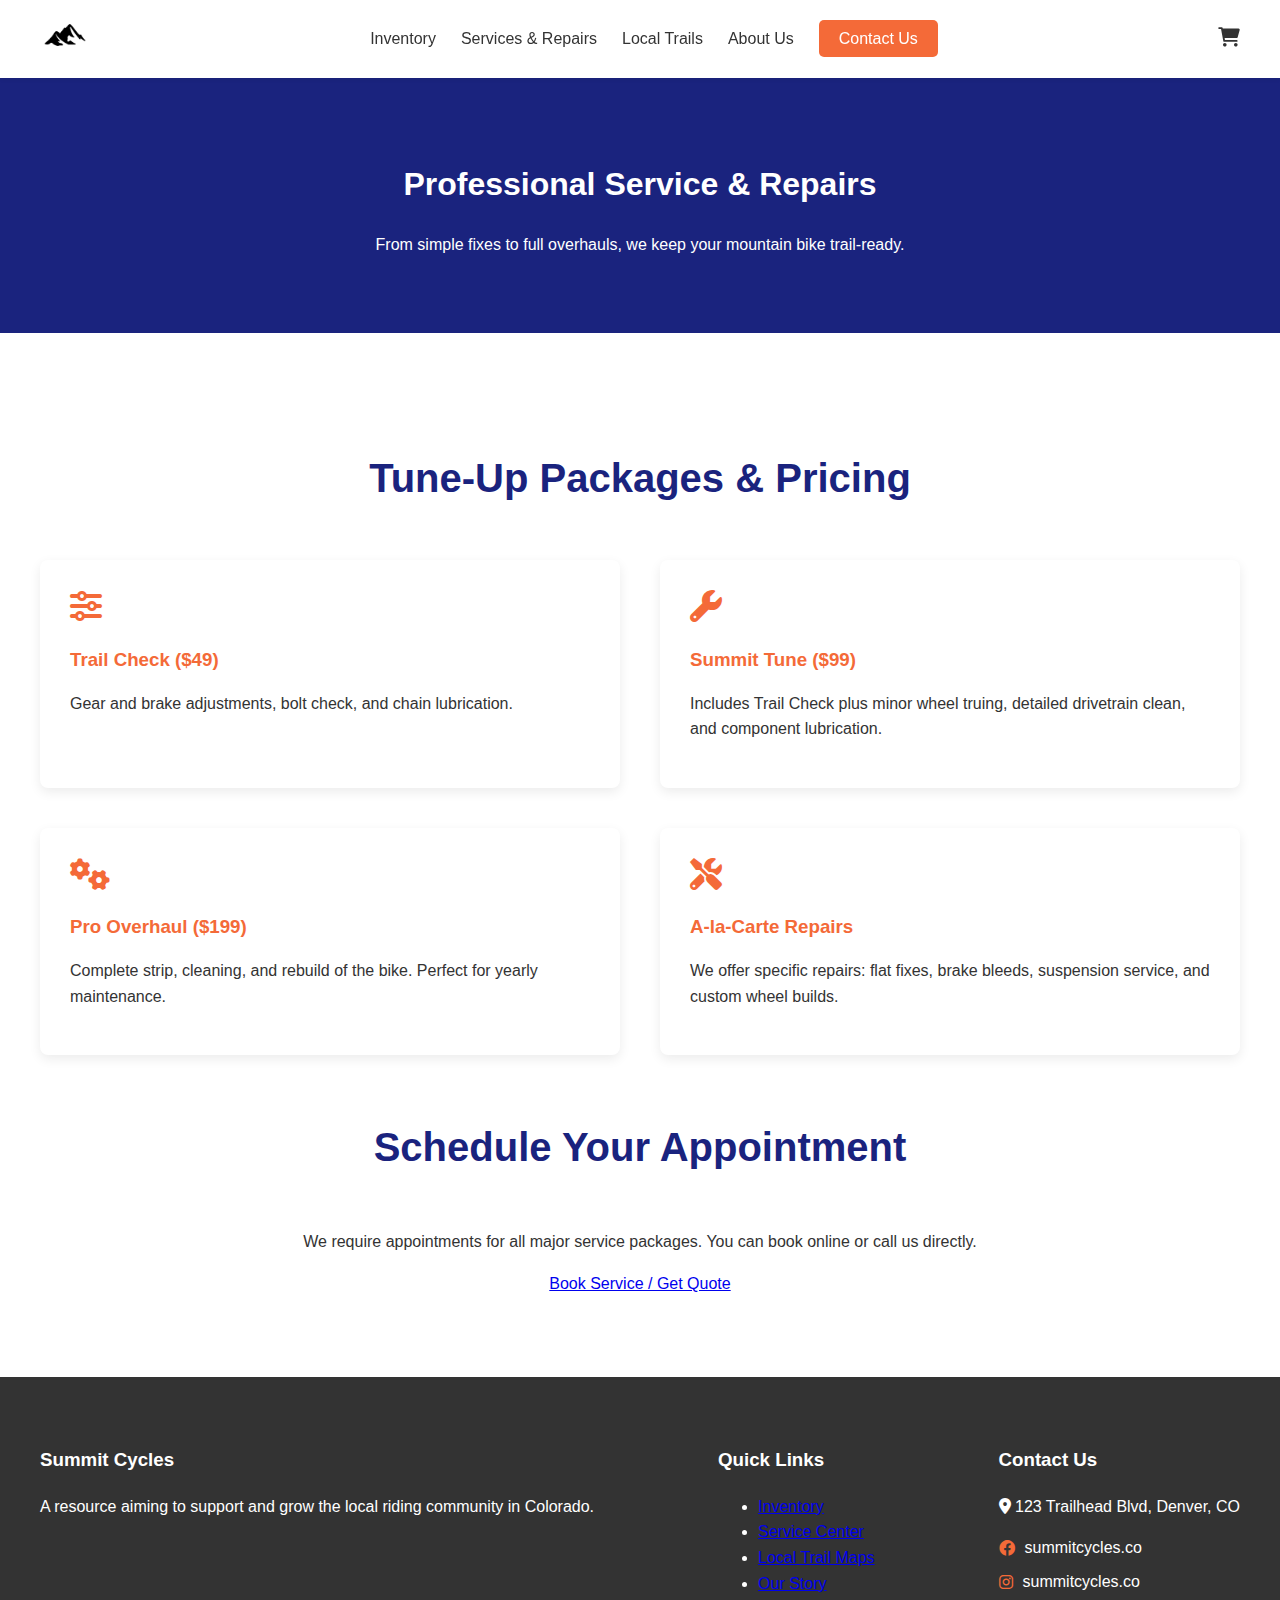
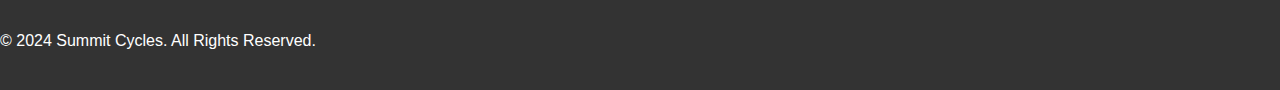
<file: services.html>
<!DOCTYPE html>
<html lang="en">
<head>
    <meta charset="UTF-8">
    <meta name="viewport" content="width=device-width, initial-scale=1.0">
    <title>Summit Cycles | Services & Repairs</title>
    <link rel="icon" type="image/png" href="images/favicon.png"> 
    
    <link rel="stylesheet" href="https://cdnjs.cloudflare.com/ajax/libs/font-awesome/6.0.0/css/all.min.css">
    <link rel="stylesheet" href="style.css"> 
    <link rel="stylesheet" href="services.css"> 

    <script src="shop.js" defer></script>
</head>
<body>
    
    <nav class="navbar">
        <div class="container nav-container">
            <a href="index.html" class="logo">
                <img src="images/logo.png" alt="Summit Cycles Logo">
            </a>
            
            <ul class="nav-links">
                <li><a href="inventory.html">Inventory</a></li>
                <li><a href="services.html">Services & Repairs</a></li>
                <li><a href="trails.html">Local Trails</a></li>
                <li><a href="about.html">About Us</a></li>
                <li><a href="contact.html" class="btn-primary">Contact Us</a></li>
            </ul>

            <div class="nav-icons">
                <a href="javascript:void(0)" onclick="openCheckout()"><i class="fas fa-shopping-cart"></i></a>
            </div>
        </div>
    </nav>

    <header class="page-header">
        <div class="container">
            <h1>Professional Service & Repairs</h1>
            <p>From simple fixes to full overhauls, we keep your mountain bike trail-ready.</p>
        </div>
    </header>

    <main class="services-content section-padding">
        <div class="container">
            <h2 class="section-title">Tune-Up Packages & Pricing</h2>
            
            <div class="service-details-grid">
                
                <div class="service-card">
                    <i class="fas fa-sliders-h fa-2x" style="color: var(--primary-color);"></i>
                    <h3>Trail Check ($49)</h3>
                    <p>Gear and brake adjustments, bolt check, and chain lubrication.</p>
                </div>

                <div class="service-card">
                    <i class="fas fa-wrench fa-2x" style="color: var(--primary-color);"></i>
                    <h3>Summit Tune ($99)</h3>
                    <p>Includes Trail Check plus minor wheel truing, detailed drivetrain clean, and component lubrication.</p>
                </div>
                
                <div class="service-card">
                    <i class="fas fa-cogs fa-2x" style="color: var(--primary-color);"></i>
                    <h3>Pro Overhaul ($199)</h3>
                    <p>Complete strip, cleaning, and rebuild of the bike. Perfect for yearly maintenance.</p>
                </div>

                <div class="service-card">
                    <i class="fas fa-tools fa-2x" style="color: var(--primary-color);"></i>
                    <h3>A-la-Carte Repairs</h3>
                    <p>We offer specific repairs: flat fixes, brake bleeds, suspension service, and custom wheel builds.</p>
                </div>

            </div>

            <div style="text-align: center; margin-top: 60px;">
                <h2 class="section-title">Schedule Your Appointment</h2>
                <p>We require appointments for all major service packages. You can book online or call us directly.</p>
                <a href="contact.html" class="btn-large contact-btn-margin">Book Service / Get Quote</a>
            </div>
        </div>
    </main>

    <footer>
        <div class="container footer-container">
            <div class="footer-col">
                <h3>Summit Cycles</h3>
                <p>A resource aiming to support and grow the local riding community in Colorado.</p>
            </div>
            <div class="footer-col">
                <h3>Quick Links</h3>
                <ul>
                    <li><a href="inventory.html">Inventory</a></li>
                    <li><a href="services.html">Service Center</a></li>
                    <li><a href="trails.html">Local Trail Maps</a></li>
                    <li><a href="about.html">Our Story</a></li>
                </ul>
            </div>
            <div class="footer-col">
                <h3>Contact Us</h3>
                <p><i class="fas fa-map-marker-alt"></i> 123 Trailhead Blvd, Denver, CO</p>
                
                <div class="social-links">
                    <div class="social-item">
                        <i class="fab fa-facebook"></i>
                        <span>summitcycles.co</span>
                    </div>
                    <div class="social-item">
                        <i class="fab fa-instagram"></i>
                        <span>summitcycles.co</span>
                    </div>
                </div>
            </div>
        </div>
        <div class="footer-bottom">
            <p>&copy; 2024 Summit Cycles. All Rights Reserved.</p>
        </div>
    </footer>

    <div id="checkoutModal" class="modal">
        <div class="modal-content">
            <span class="close-modal" onclick="closeCheckout()">&times;</span>
            <div class="checkout-header">
                <h2>Your Cart</h2>
            </div>
            <div class="order-summary">
                <p><strong>Item:</strong> Summit Cycles Gear</p>
                <p>Enter your details to purchase online.</p>
            </div>
            <form class="checkout-form">
                <input type="text" placeholder="Full Name" required>
                <input type="email" placeholder="Email Address" required>
                <input type="text" placeholder="Card Number" required>
                <button type="submit" class="btn-large" style="width: 100%; border:none;">Pay Now</button>
            </form>
        </div>
    </div>

</body>
</html>
</file>
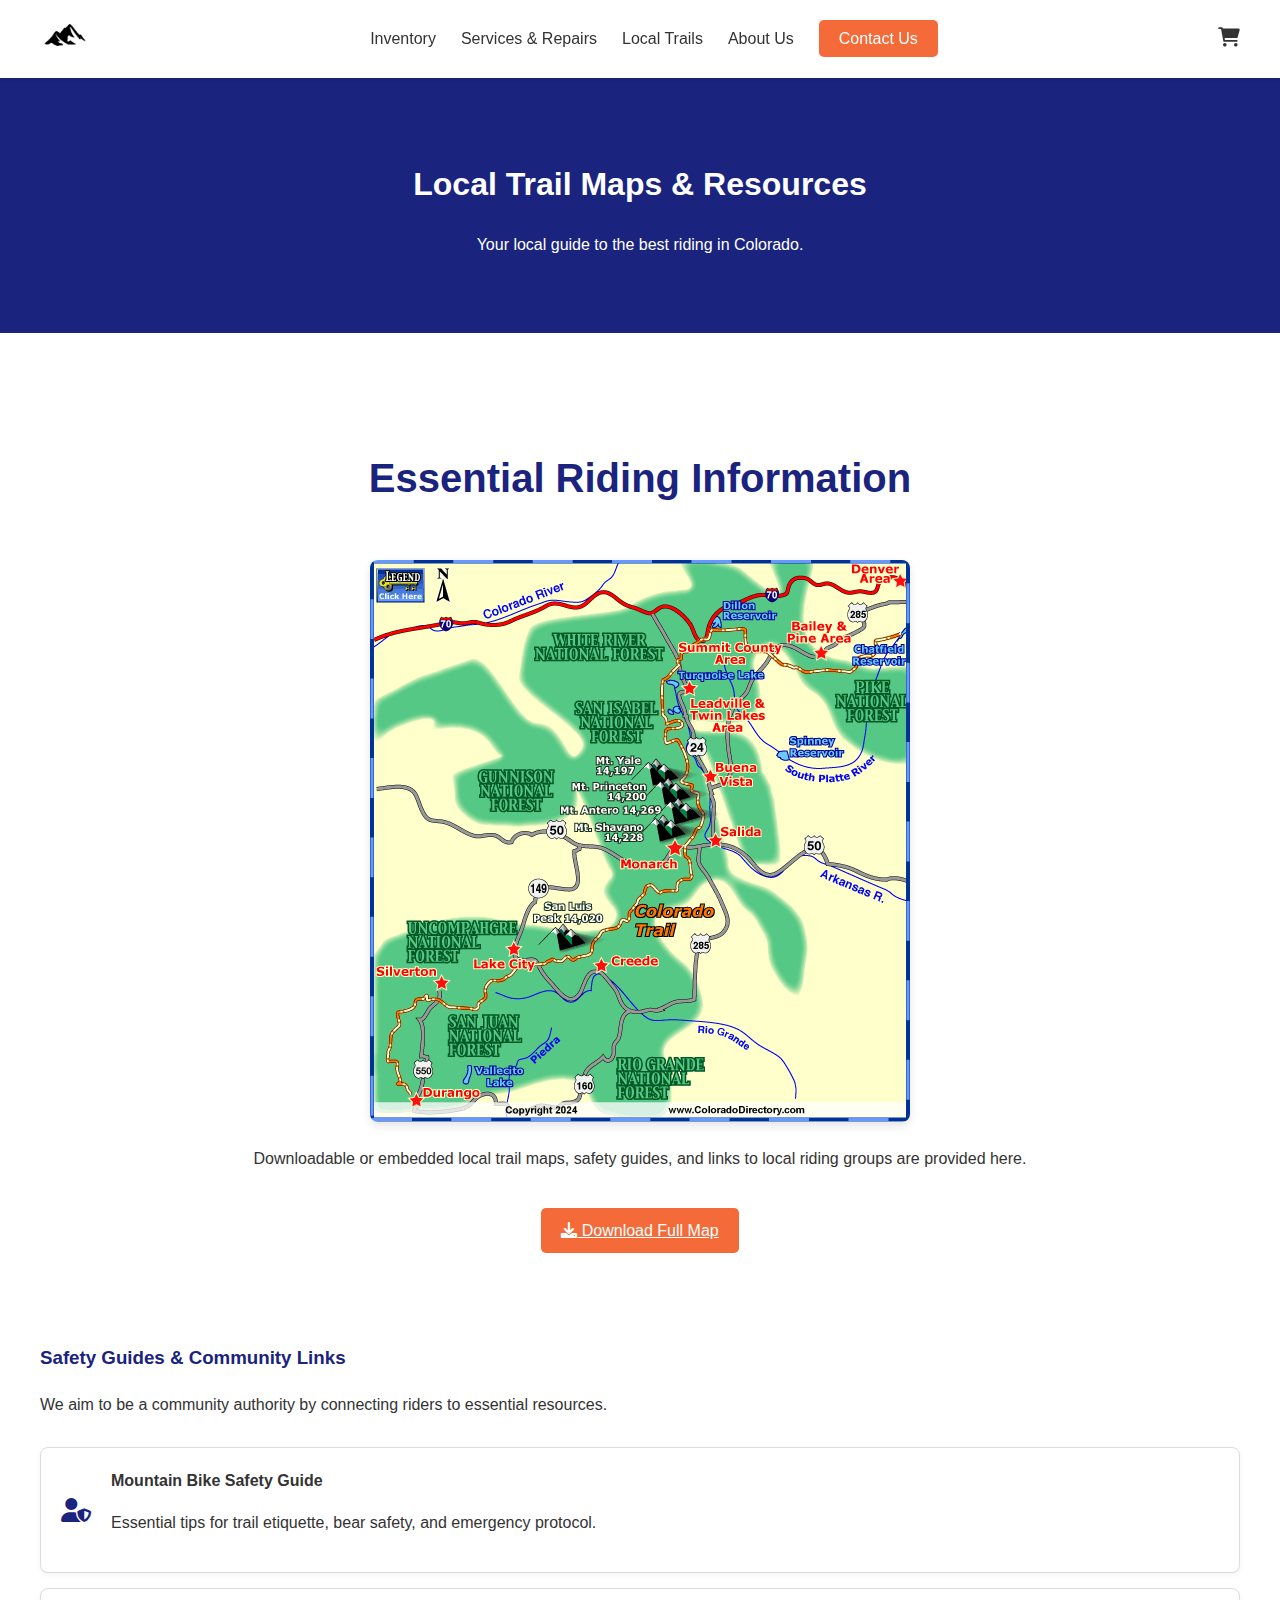
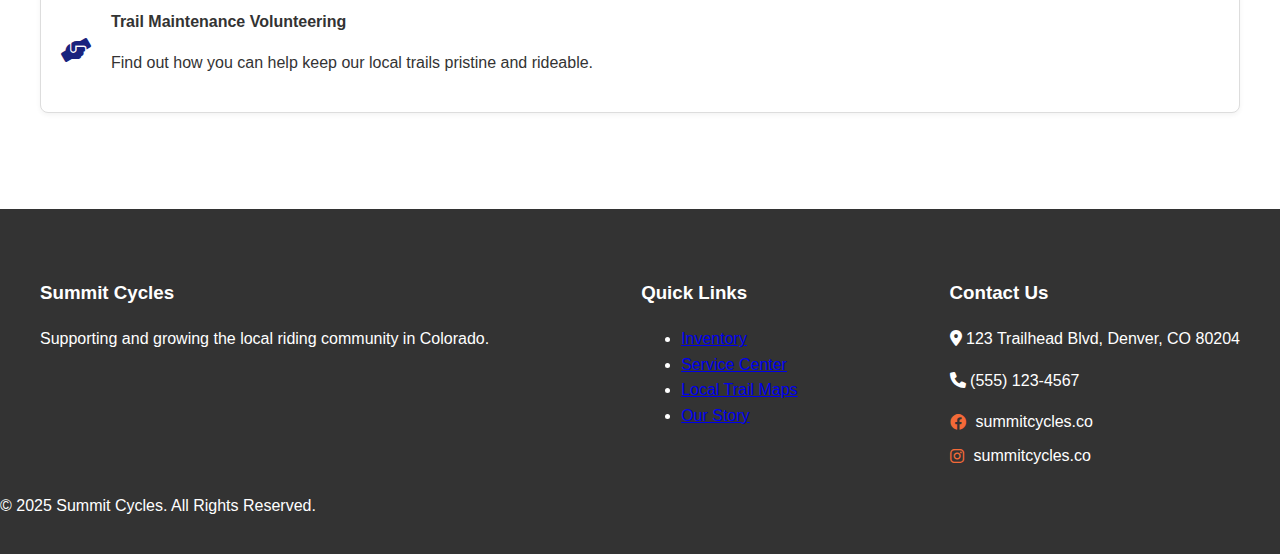
<file: trails.html>
<!DOCTYPE html>
<html lang="en">
<head>
    <meta charset="UTF-8">
    <meta name="viewport" content="width=device-width, initial-scale=1.0">
    <title>Summit Cycles | Local Trails & Resources</title>
    <link rel="icon" type="image/png" href="images/favicon.png"> 
    
    <link rel="stylesheet" href="https://cdnjs.cloudflare.com/ajax/libs/font-awesome/6.0.0/css/all.min.css">
    <link rel="stylesheet" href="style.css"> 
    <link rel="stylesheet" href="trails.css"> 

    <script src="shop.js" defer></script>
</head>
<body>
    
    <nav class="navbar">
        <div class="container nav-container">
            <a href="index.html" class="logo">
                <img src="images/logo.png" alt="Summit Cycles Logo">
            </a>
            
            <ul class="nav-links">
                <li><a href="inventory.html">Inventory</a></li>
                <li><a href="services.html">Services & Repairs</a></li>
                <li><a href="trails.html">Local Trails</a></li>
                <li><a href="about.html">About Us</a></li>
                <li><a href="contact.html" class="btn-primary">Contact Us</a></li>
            </ul>

            <div class="nav-icons">
                <a href="javascript:void(0)" onclick="openCheckout()"><i class="fas fa-shopping-cart"></i></a>
            </div>
        </div>
    </nav>

    <header class="page-header">
        <div class="container">
            <h1>Local Trail Maps & Resources</h1>
            <p>Your local guide to the best riding in Colorado.</p>
        </div>
    </header>

    <main class="section-padding">
        <div class="container">
            <h2 class="section-title">Essential Riding Information</h2>

            <div class="trail-map-block">
                <img src="images/local_trail_map.jpg" alt="Local Trail Map" class="trail-map-img">
                <p class="trail-map-caption">Downloadable or embedded local trail maps, safety guides, and links to local riding groups are provided here.</p>
                <a href="#" class="btn-primary btn-map-download"><i class="fas fa-download"></i> Download Full Map</a>
            </div>

            <h3 class="resource-heading">Safety Guides & Community Links</h3>
            <p>We aim to be a community authority by connecting riders to essential resources.</p>

            <ul class="resource-list">
                <li>
                    <i class="fas fa-user-shield resource-icon"></i>
                    <div>
                        <strong>Mountain Bike Safety Guide</strong>
                        <p>Essential tips for trail etiquette, bear safety, and emergency protocol.</p>
                    </div>
                </li>
                <li>
                    <i class="fas fa-hands-helping resource-icon"></i>
                    <div>
                        <strong>Trail Maintenance Volunteering</strong>
                        <p>Find out how you can help keep our local trails pristine and rideable.</p>
                    </div>
                </li>
            </ul>
        </div>
    </main>

    <footer>
        <div class="container footer-container">
            <div class="footer-col">
                <h3>Summit Cycles</h3>
                <p>Supporting and growing the local riding community in Colorado.</p>
            </div>
            <div class="footer-col">
                <h3>Quick Links</h3>
                <ul>
                    <li><a href="inventory.html">Inventory</a></li>
                    <li><a href="services.html">Service Center</a></li>
                    <li><a href="trails.html">Local Trail Maps</a></li>
                    <li><a href="about.html">Our Story</a></li>
                </ul>
            </div>
            <div class="footer-col">
                <h3>Contact Us</h3>
                <p><i class="fas fa-map-marker-alt"></i> 123 Trailhead Blvd, Denver, CO 80204</p>
                <p><i class="fas fa-phone"></i> (555) 123-4567</p>
                
                <div class="social-links">
                    <div class="social-item">
                        <i class="fab fa-facebook"></i>
                        <span>summitcycles.co</span>
                    </div>
                    <div class="social-item">
                        <i class="fab fa-instagram"></i>
                        <span>summitcycles.co</span>
                    </div>
                </div>
            </div>
        </div>
        <div class="footer-bottom">
            <p>&copy; 2025 Summit Cycles. All Rights Reserved.</p>
        </div>
    </footer>

    <div id="checkoutModal" class="modal">
        <div class="modal-content">
            <span class="close-modal" onclick="closeCheckout()">&times;</span>
            <div class="checkout-header">
                <h2>Your Cart</h2>
            </div>
            <div class="order-summary">
                <p><strong>Item:</strong> Summit Cycles Gear</p>
                <p>Complete your purchase to support local trails.</p>
            </div>
            <form class="checkout-form">
                <input type="text" placeholder="Full Name" required>
                <input type="email" placeholder="Email Address" required>
                <input type="text" placeholder="Card Number" required>
                <button type="submit" class="btn-large" style="width: 100%; border:none;">Pay Now</button>
            </form>
        </div>
    </div>

</body>
</html>
</file>
<file: style.css>
:root {
    --primary-color: #f46a38;
    --secondary-color: #1a237e;
    --white: #ffffff;
    --dark: #333333;
    --light-bg: #f5f5f5;
}

body {
    font-family: Arial, sans-serif;
    line-height: 1.6;
    margin: 0;
    padding: 0;
    color: var(--dark);
}

.container {
    max-width: 1200px;
    margin: 0 auto;
    padding: 0 20px;
}

.section-padding { padding: 80px 0; }

.section-title {
    text-align: center;
    font-size: 2.5rem;
    color: var(--secondary-color);
    margin-bottom: 50px;
}

/* --- Navbar --- */
.navbar {
    background: var(--white);
    padding: 10px 0;
    box-shadow: 0 2px 4px rgba(0,0,0,0.05);
    position: sticky;
    top: 0;
    z-index: 1000;
}

.nav-container {
    display: flex;
    justify-content: space-between;
    align-items: center;
}

.logo img {
    height: 50px; 
    width: auto;
}

.nav-links {
    list-style: none;
    display: flex;
    gap: 25px;
    margin: 0;
    padding: 0;
}

.nav-links a {
    text-decoration: none;
    color: var(--dark);
    font-weight: 500;
}

.nav-icons a {
    color: var(--dark);
    font-size: 1.2rem;
    cursor: pointer;
}

.btn-primary {
    background-color: var(--primary-color);
    color: var(--white) !important;
    padding: 10px 20px;
    border-radius: 5px;
}

.page-header {
    background: var(--secondary-color);
    color: var(--white);
    padding: 60px 0;
    text-align: center;
}
.modal {
    display: none;
    position: fixed;
    z-index: 9999;
    left: 0; top: 0;
    width: 100%; height: 100%;
    background-color: rgba(0,0,0,0.7);
    backdrop-filter: blur(4px);
}

.modal-content {
    background: white;
    margin: 10% auto;
    padding: 30px;
    width: 90%;
    max-width: 400px;
    border-radius: 12px;
    position: relative;
}

.close-modal {
    position: absolute;
    right: 20px; top: 10px;
    font-size: 28px;
    cursor: pointer;
}

.checkout-form input {
    width: 100%;
    padding: 10px;
    margin: 10px 0;
    border: 1px solid #ddd;
    border-radius: 5px;
}
footer {
    background: var(--dark);
    color: var(--white);
    padding: 50px 0 20px;
}

.footer-container {
    display: flex;
    justify-content: space-between;
    flex-wrap: wrap;
}

.social-links { margin-top: 15px; }

.social-item {
    display: flex;
    align-items: center;
    margin-bottom: 8px;
}

.social-item i {
    color: var(--primary-color);
    margin-right: 10px;
}
@media (max-width: 768px) {
    .nav-links { display: none; } 
    .section-padding { padding: 40px 0; }
    .category-grid { grid-template-columns: 1fr; }
    .footer-container { flex-direction: column; gap: 30px; }
}
</file>
<file: index.css>
.hero {
    height: 80vh;
    background-size: cover;
    background-position: center;
    display: flex;
    align-items: center;
    justify-content: center;
    text-align: center;
    color: var(--white);
}
.hero-content .btn-large {
    display: inline-block;
    background-color: #ff6b35;
    color: #ffffff !important;  
    padding: 15px 35px;
    font-size: 1.2rem;
    font-weight: bold;
    text-transform: uppercase;
    text-decoration: none;     
    border-radius: 5px;
    margin-top: 25px;
    transition: all 0.3s ease;
    box-shadow: 0 4px 15px rgba(0,0,0,0.3);
}

.hero-content .btn-large:hover {
    background-color: #e55a2b; 
    transform: translateY(-3px);
    box-shadow: 0 6px 20px rgba(0,0,0,0.4);
    color: #ffffff;
}
.hero h1 {
    font-size: 4rem;
    margin-bottom: 20px;
}

.hero p {
    font-size: 1.5rem;
    margin-bottom: 40px;
}

.category-card {
    background: var(--white);
    border-radius: 10px;
    overflow: hidden;
    box-shadow: 0 4px 15px rgba(0,0,0,0.1);
    transition: transform 0.3s ease;
    display: flex;
    flex-direction: column;
}

.category-card:hover {
    transform: translateY(-5px);
}

.category-card img {
    width: 100%;
    height: 250px;    
    object-fit: contain;  
    display: block;
    padding: 15px;
    background-color: #f9f9f9;
}

.category-info {
    padding: 20px;
    text-align: center;
}

.category-info h3 {
    margin-bottom: 10px;
}

.category-info a {
    color: var(--primary-color);
    font-weight: bold;
    text-decoration: none;
}

.service-item {
    text-align: center;
    padding: 20px;
}

.service-item i {
    font-size: 3rem;
    margin-bottom: 15px;
}

@media (max-width: 900px) {
    .category-grid {
        grid-template-columns: 1fr; 
        gap: 30px;
    }
}

@media (max-width: 768px) {
    .hero {
        height: 70vh; 
        padding: 0 20px; 
    }
    
    .hero h1 {
        font-size: 2.5rem; 
        margin-bottom: 15px;
    }

    .hero p {
        font-size: 1rem; 
        margin-bottom: 25px;
    }
}
</file>
<file: about.css>
.about-content {
    display: grid;
    grid-template-columns: 1fr 1fr;
    gap: 50px;
    align-items: center;
}
.owner-bio {
    display: flex;
    align-items: flex-start;
    gap: 30px;
    margin-top: 40px;
    padding: 30px;
    background: var(--light-bg);
    border-radius: 8px;
}
.owner-bio img {
    border-radius: 50%;
    height: 150px;
    width: 150px;
    object-fit: cover;
    flex-shrink: 0;
    border: 4px solid var(--primary-color);
}
.owner-text {
    flex-grow: 1;
}

.about-image {
    max-width: 100%;
    height: auto;
    border-radius: 8px;
}

@media (max-width: 900px) {
    .about-content {
        grid-template-columns: 1fr; 
    }
    
    .owner-bio {
        flex-direction: column;
        align-items: center; 
        text-align: center;
    }
    .owner-bio img {
        margin-bottom: 15px;
    }
}
</file>
<file: contact.css>
.contact-form label {
    display: block;
    margin-bottom: 5px;
    font-weight: bold;
}

.contact-form input, .contact-form textarea {
    width: 100%;
    padding: 12px;
    margin-bottom: 20px;
    border: 1px solid #ccc;
    border-radius: 4px;
}

.map-placeholder {
    height: 300px;
    background: #ddd;
    display: flex;
    align-items: center;
    justify-content: center;
    border-radius: 8px;
    overflow: hidden;
}

.map-placeholder img {
    height: 100%;
    width: 100%;
    object-fit: cover;
}

@media (max-width: 900px) {

    .map-placeholder {
        height: 200px;
    }
}
</file>
<file: inventory.css>
.category-card {
    border: 1px solid #e0e0e0; 
    border-radius: 8px;   
    overflow: hidden;        
    text-align: left;      
    display: flex;
    flex-direction: column;    
    box-shadow: 0 4px 10px rgba(0,0,0,0.1); 
    transition: transform 0.3s, box-shadow 0.3s; 
    background-color: var(--white);
}

.category-card:hover {
    transform: translateY(-5px);
    box-shadow: 0 6px 15px rgba(0,0,0,0.15); 
}

.category-card img {
    width: 100%;   
    height: 220px;       
    object-fit: contain;  
    background-color: #f7f7f7; 
    border-bottom: 1px solid #eee; 
    padding: 10px;/
}

.category-info {
    padding: 20px;
    display: flex;
    flex-direction: column;
    flex-grow: 1;
}

.category-info h3 {
    margin-top: 0;
    margin-bottom: 10px;
    color: var(--secondary-color);
}

.category-info p {
    margin-bottom: 15px;
    color: #666;
}

.category-card .btn-primary {
    margin-top: auto; 
    display: block;
    width: 100%; 
    text-align: center;
    padding: 12px 0; 
}
.gear-card img {
    height: 180px; 
    padding: 20px; 
    background-color: #ffffff;
}

.category-grid {
    display: grid;
    grid-template-columns: repeat(auto-fit, minmax(280px, 1fr));
    gap: 30px;
    margin-top: 20px;
}
</file>
<file: services.css>
.service-details-grid {
    display: grid;
    grid-template-columns: repeat(auto-fit, minmax(450px, 1fr));
    gap: 40px;
    margin-top: 20px;
}

.service-card {
    background: var(--white);
    padding: 30px;
    border-radius: 8px;
    box-shadow: 0 4px 12px rgba(0,0,0,0.08);
}

.service-card h3 {
    color: var(--primary-color);
    margin-bottom: 15px;
}

.contact-btn-margin {
    margin-top: 30px; 
}


@media (max-width: 768px) {
    .service-details-grid {
        grid-template-columns: 1fr;
        gap: 30px;
    }

    .services-content p {
        margin-bottom: 20px; 
    }
    
    .contact-btn-margin {
        margin-top: 20px;
        display: block; 
        width: 100%; 
    }
}
</file>
<file: trails.css>
.trail-map-block {
    margin-bottom: 40px;
    text-align: center;
}
.trail-map-img {
    max-width: 100%;
    height: auto;
    border-radius: 8px;
    box-shadow: 0 4px 10px rgba(0,0,0,0.1);
}
.btn-map-download {
    margin-top: 20px;
    margin-bottom: 40px;
    display: inline-block;
}

.resource-heading {
    color: var(--secondary-color);
    margin-top: 50px;
}

.resource-list {
    list-style: none;
    padding: 0;
    margin-top: 30px;
}
.resource-list li {
    background: var(--white);
    border: 1px solid #ddd;
    padding: 20px;
    margin-bottom: 15px;
    border-radius: 8px;
    display: flex;
    align-items: center;
    box-shadow: 0 2px 5px rgba(0,0,0,0.05);
}
.resource-list i {
    font-size: 1.5rem;
    color: var(--secondary-color);
    margin-right: 20px;
}

@media (max-width: 768px) {
    .btn-map-download {
        margin-bottom: 30px; 
        display: block;
        width: 100%;
    }
    .resource-list li {
        flex-direction: column; 
        align-items: flex-start;
    }
    .resource-list i {
        margin-bottom: 10px;
    }
}
</file>
